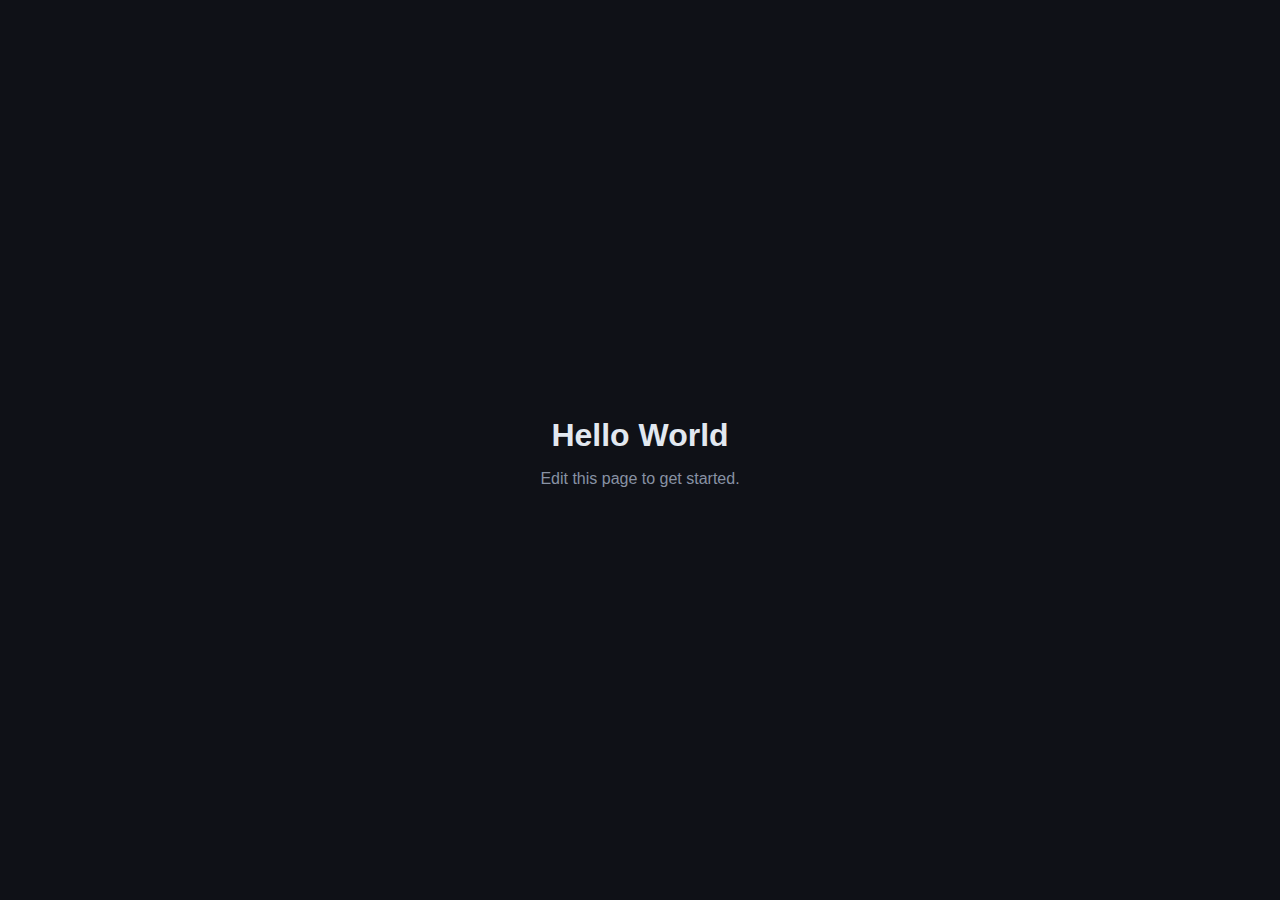
<file: app_templates/static-site/index.html>
<!DOCTYPE html>
<html lang="en">
<head>
  <meta charset="UTF-8">
  <meta name="viewport" content="width=device-width, initial-scale=1.0">
  <title>My App</title>
  <style>
    body { font-family: sans-serif; display: flex; justify-content: center; align-items: center;
           min-height: 100vh; margin: 0; background: #0f1117; color: #e2e8f0; }
    .card { text-align: center; padding: 2rem; }
    h1 { font-size: 2rem; margin-bottom: 0.5rem; }
    p { color: #8892a4; }
  </style>
</head>
<body>
  <div class="card">
    <h1>Hello World</h1>
    <p>Edit this page to get started.</p>
  </div>
</body>
</html>
</file>
